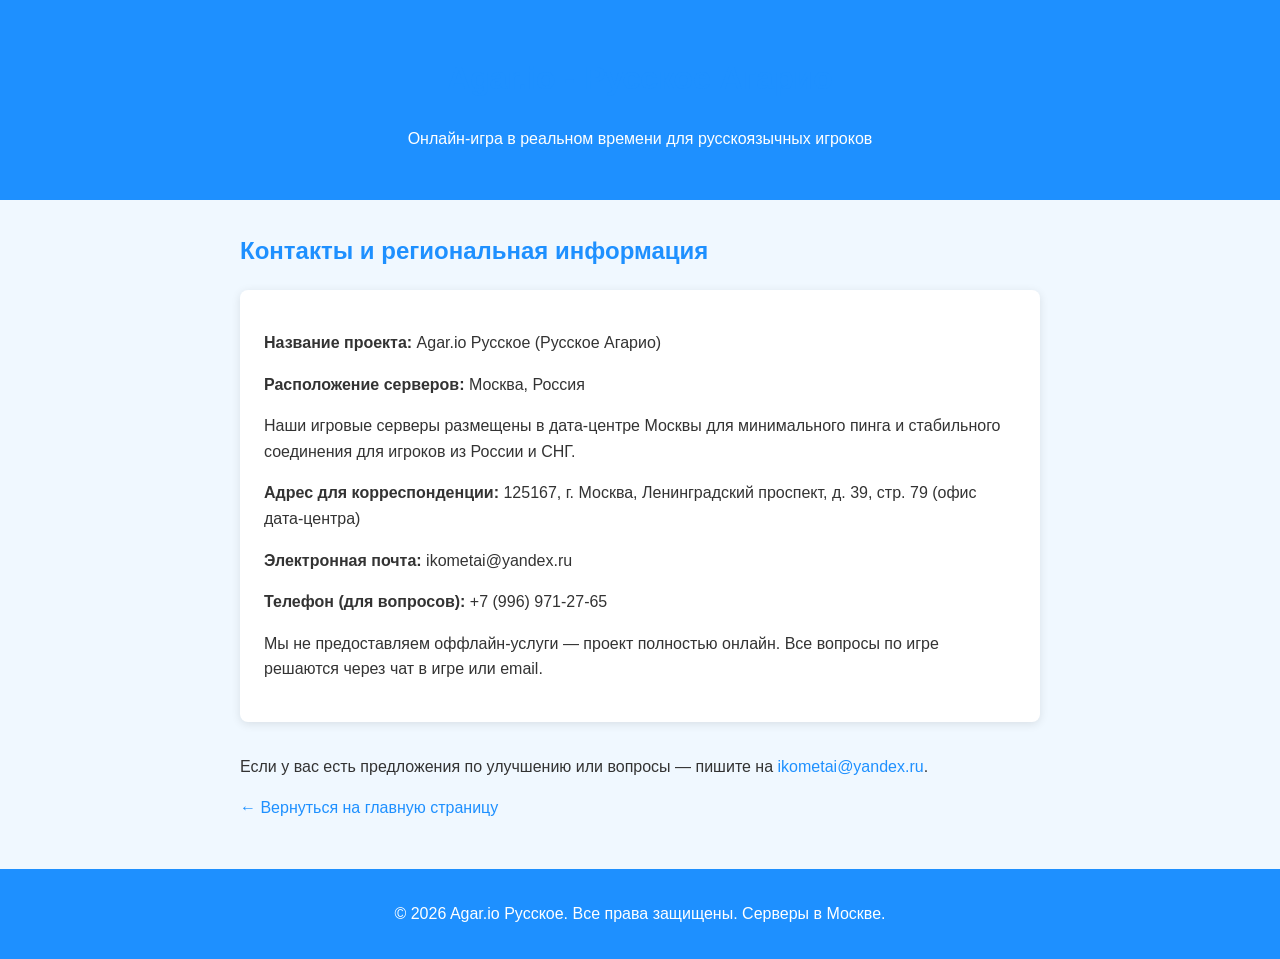
<file: kontakty.html>
<!DOCTYPE html>
<html lang="ru">
<head>
    <meta charset="UTF-8">
    <meta name="viewport" content="width=device-width, initial-scale=1.0">
    <title>Контакты | Agar.io - Русское Агарио</title>
    <meta name="description" content="Контактная информация и расположение серверов Agar.io на русском языке. Серверы в Москве.">
    <style>
        body {
            font-family: Arial, sans-serif;
            background-color: #f0f8ff;
            color: #333;
            margin: 0;
            padding: 0;
            line-height: 1.6;
        }
        header {
            background: #1e90ff;
            color: white;
            text-align: center;
            padding: 2rem 1rem;
        }
        .container {
            max-width: 800px;
            margin: 2rem auto;
            padding: 0 1rem;
        }
        h1, h2 {
            color: #1e90ff;
        }
        .info {
            background: white;
            padding: 1.5rem;
            border-radius: 8px;
            box-shadow: 0 2px 10px rgba(0,0,0,0.1);
            margin-bottom: 2rem;
        }
        footer {
            text-align: center;
            padding: 1rem;
            background: #1e90ff;
            color: white;
            margin-top: 3rem;
        }
        a {
            color: #1e90ff;
            text-decoration: none;
        }
        a:hover {
            text-decoration: underline;
        }
    </style>
</head>
<body>

    <header>
        <h1>Agar.io - Русское Агарио</h1>
        <p>Онлайн-игра в реальном времени для русскоязычных игроков</p>
    </header>

    <div class="container">
        <h2>Контакты и региональная информация</h2>
        
        <div class="info">
            <p><strong>Название проекта:</strong> Agar.io Русское (Русское Агарио)</p>
            <p><strong>Расположение серверов:</strong> Москва, Россия</p>
            <p>Наши игровые серверы размещены в дата-центре Москвы для минимального пинга и стабильного соединения для игроков из России и СНГ.</p>
            <p><strong>Адрес для корреспонденции:</strong> 125167, г. Москва, Ленинградский проспект, д. 39, стр. 79 (офис дата-центра)</p>
            <p><strong>Электронная почта:</strong> ikometai@yandex.ru</p>
            <p><strong>Телефон (для вопросов):</strong> +7 (996) 971-27-65</p>
            <p>Мы не предоставляем оффлайн-услуги — проект полностью онлайн. Все вопросы по игре решаются через чат в игре или email.</p>
        </div>

        <p>Если у вас есть предложения по улучшению или вопросы — пишите на <a href="mailto:ikometai@yandex.ru">ikometai@yandex.ru</a>.</p>

        <p><a href="/">← Вернуться на главную страницу</a></p>
    </div>

    <footer>
        <p>&copy; 2026 Agar.io Русское. Все права защищены. Серверы в Москве.</p>
    </footer>

</body>
</html>
</file>
